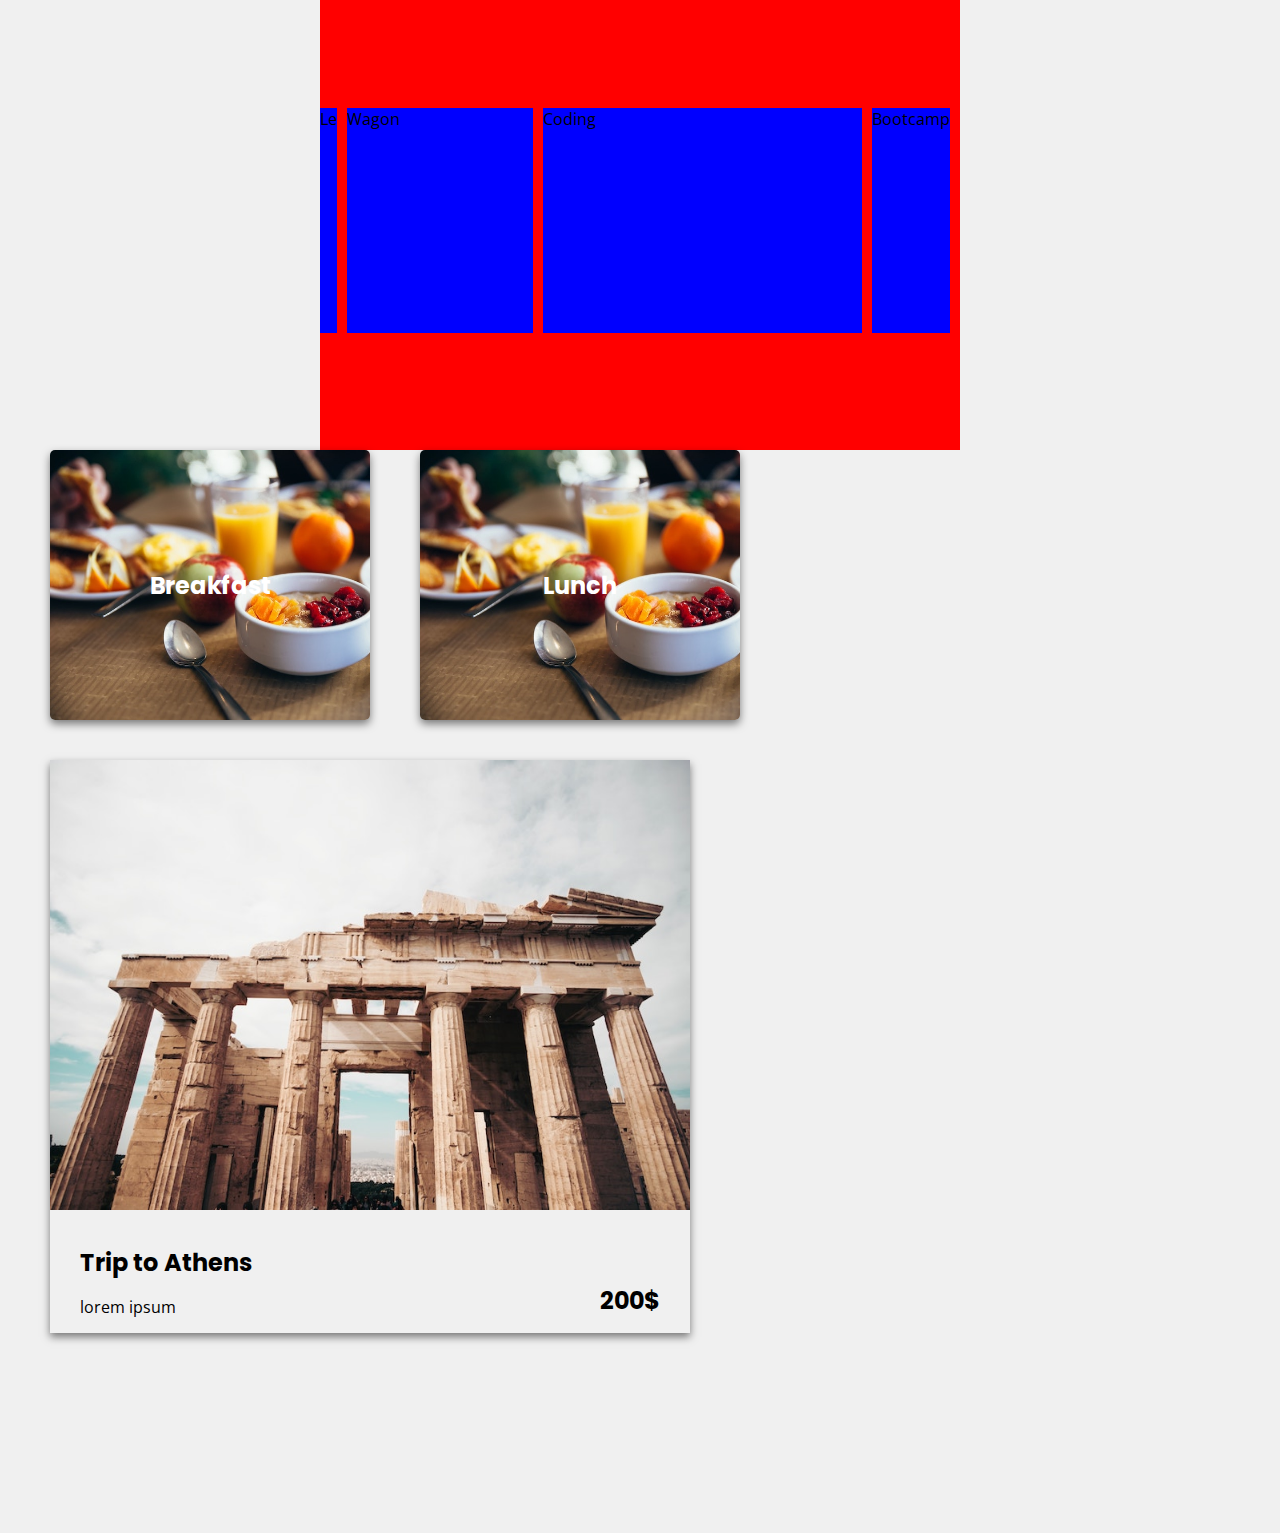
<file: index.html>
<html>
  <head>
    <meta charset="utf-8">
    <title>Combine your components</title>

    <link rel="stylesheet" href="css/style.css">
  </head>

  <body>
    <div class="container">
      <div class="items">Le</div>
      <div class="items item">Wagon</div>
      <div class="items item3">Coding</div>
      <div class="items">Bootcamp</div>
      
    </div>

    <div style="display: flex;">

        <div class="card-category">
          <h2>Breakfast</h2>
        </div>
    
        <div class="card-category">
          <h2>Lunch</h2>
        </div>
    </div>

    <div class="card-trip">
      <img src="./images/athens.jpg" alt="" style="height: 50vh; width: 100%;">
      
      <div>
        <div>
          <h2>Trip to Athens</h2>
          <p>lorem ipsum</p>
        </div>
        
        <div>
          <h2>200$</h2>
        </div>
      </div>
    </div>
    <!-- TODO: Use your components to create a simple landing page -->
  </body>

</html>
</file>
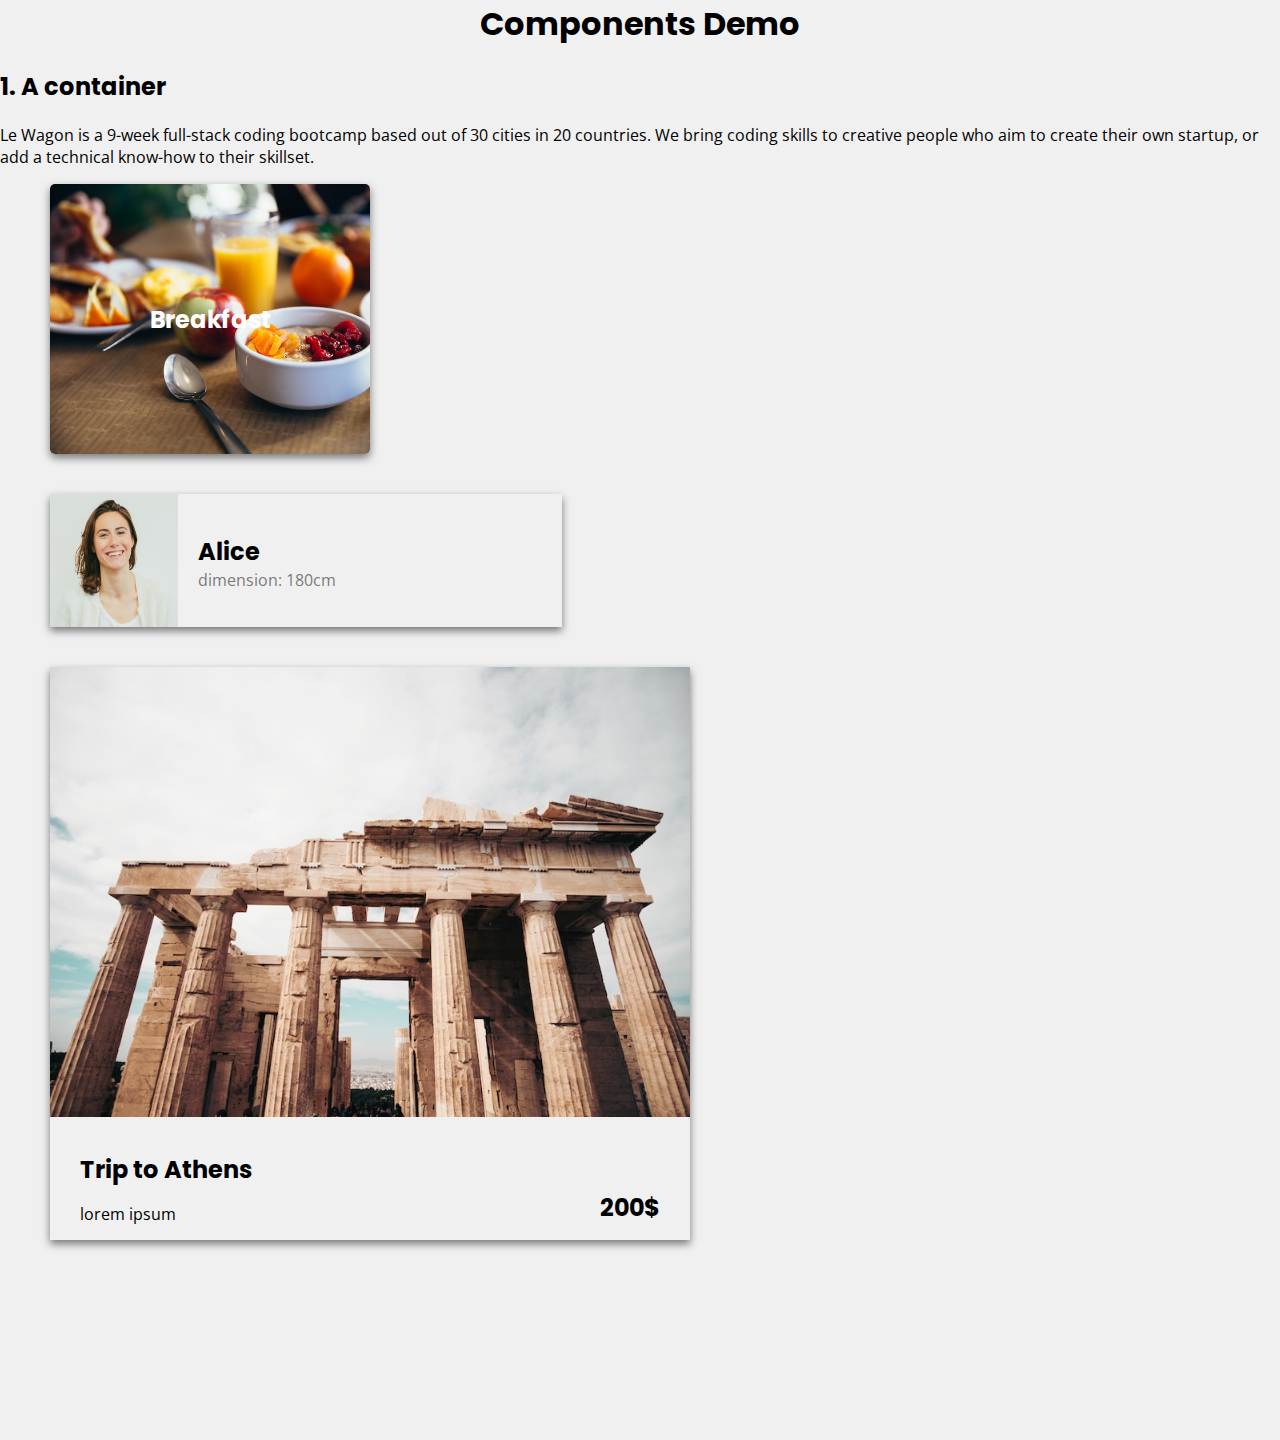
<file: components.html>
<html>
  <head>
    <meta charset="utf-8">
    <title>Components demo</title>

    <link rel="stylesheet" href="css/style.css">
  </head>

  <body>
      <h1 class="text-center">Components Demo</h1>

      <!-- TODO: live-code your components -->
      <h2>1. A container</h2>
      <p>Le Wagon is a 9-week full-stack coding bootcamp based out of 30 cities in 20 countries. We bring coding skills to creative people who aim to create their own startup, or add a technical know-how to their skillset.</p>

      <div class="card-category">
        <h2>Breakfast</h2>
      </div>

      <div class="card-product">
        <img src="./images/alice.jpg" alt="" style="width: 10vw;">
        <div>
          <h2>Alice</h2>
          <p>dimension: 180cm</p>
        </div>
      </div>

      <div class="card-trip">
        <img src="./images/athens.jpg" alt="" style="height: 50vh; width: 100%;">
        
        <div>
          <div>
            <h2>Trip to Athens</h2>
            <p>lorem ipsum</p>
          </div>
          
          <div>
            <h2>200$</h2>
          </div>
        </div>
      </div>

  </body>
</html>
</file>
<file: css/style.css>
/* --- Google Fonts --- */
@import url("http://fonts.googleapis.com/css?family=Open+Sans:400,300,700|Poppins:400,700");

/* --- Components design --- */
@import url("components/container.css");
@import url("components/card.css");

/* TODO: import new components */

/* --- Fonts & colors --- */
body {
  font-family: "Open Sans", "Helvetica", "sans-serif";
  padding-bottom: 200px;
  margin: 0;
  background-color: rgb(240,240,240);
}
h1, h2, h3 {
  font-family: "Poppins", "sans-serif";
}

.text-center {
  text-align: center;
}
</file>
